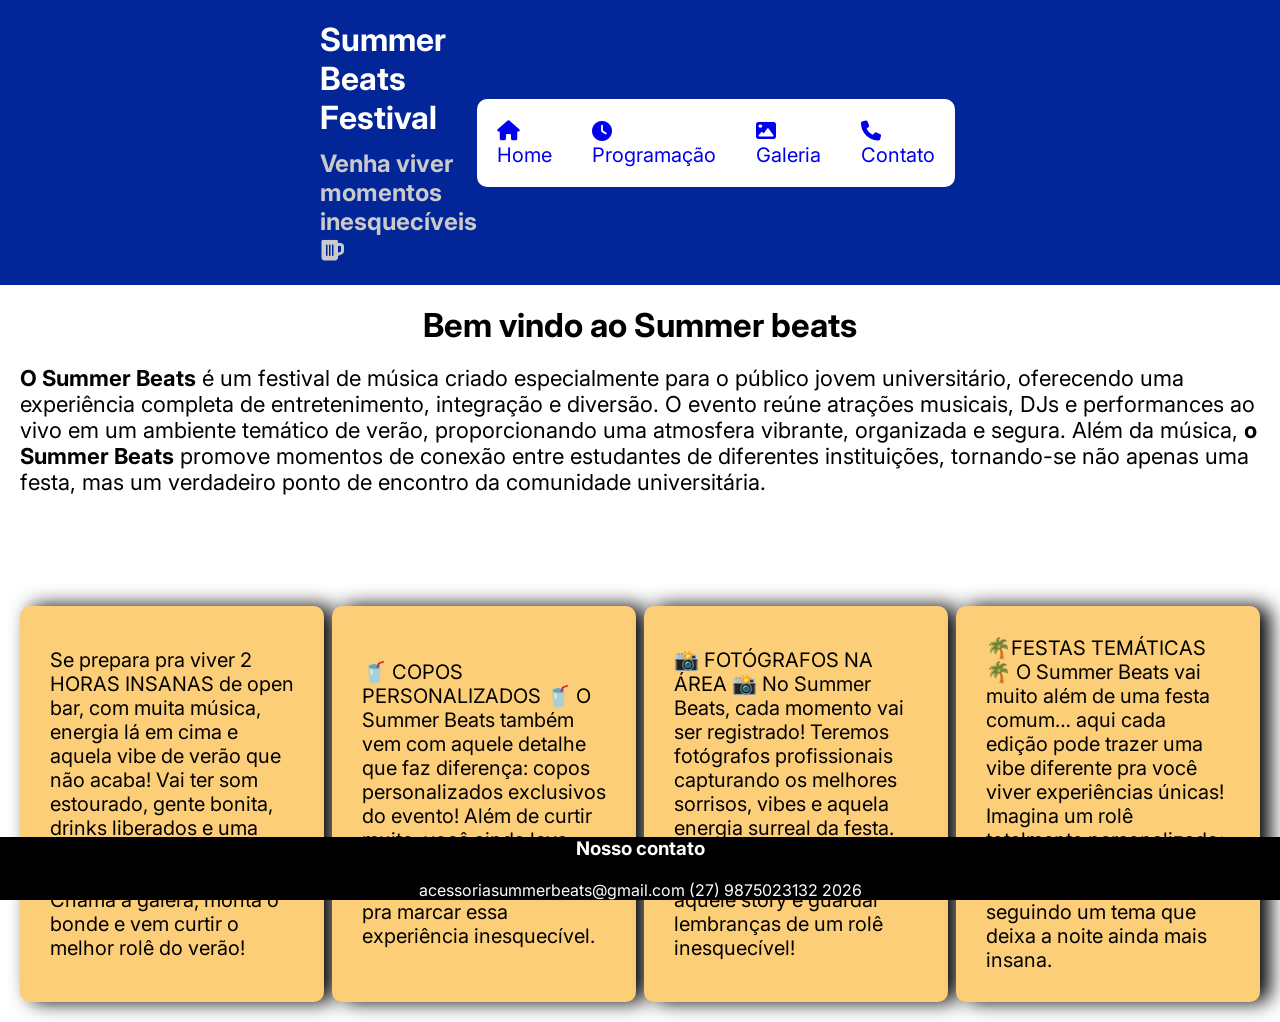
<file: Atividade-website/index.html>
<!DOCTYPE html>
<html lang="pt-br">

<head>
    <meta charset="UTF-8">
    <meta name="viewport" content="width=device-width, initial-scale=1.0">
    <link rel="icon" href="./img/icon.avif">
    <title>Summer Beats Festival</title>

    <link href="https://fonts.googleapis.com/css2?family=Material+Symbols+Outlined" rel="stylesheet" />

    <link rel="stylesheet" href="https://cdnjs.cloudflare.com/ajax/libs/font-awesome/6.5.0/css/all.min.css" />

    <link rel="stylesheet" href="./css/style.css">
</head>

<body>
    <header class="topo">
        <div class="container-cabecalho">
            <!-- nome do evento e seu slogan -->
            <div class="logo">
                <h1 style="color: rgb(255, 255, 255);">Summer Beats Festival </h1>
                <h2>Venha viver momentos inesquecíveis <i class="fa-solid fa-beer-mug-empty"></i></h2>
            </div>
            <!-- barra de navegação com os links -->
            <nav class="navegacao">
                <ul class="menu">
                    <li><a href="./index.html"> <i class="fa-solid fa-house"></i>Home</a></li>
                    <li> <a href="./pagina2.html"><i class="fa-solid fa-clock"></i>Programação</a></li>
                    <li><a href="./pagina3.html"><i class="fa-solid fa-image"></i>Galeria</a></li>
                    <li><a href="./pagina3.html"><i class="fa-solid fa-phone"></i>Contato</a></li>
                </ul>


            </nav>
        </div>
    </header>

    <main>
        <!-- seção 1 com os parágrafos falando sobre o evento -->
        <section class="apresentacao">
            <div class="secao">
                <h1>Bem vindo ao Summer beats</h1>
                <p> <strong>O Summer Beats</strong> é um festival de música criado especialmente para o público
                    jovem
                    universitário,
                    oferecendo uma experiência completa de entretenimento, integração e diversão. O evento reúne
                    atrações musicais, DJs e performances ao vivo em um ambiente temático de verão, proporcionando
                    uma
                    atmosfera vibrante, organizada e segura.
                    Além da música, <strong>o Summer Beats</strong> promove momentos de conexão entre estudantes de
                    diferentes
                    instituições, tornando-se não apenas uma festa, mas um verdadeiro ponto de encontro da
                    comunidade
                    universitária.</p>


            </div>

        </section>

        <!-- seção 2 contendo a lista de diferenciais  sobre o evento -->
        <section class="diferencial">
            <div class="titulo">
                <h2>Diferenciais sobre o nosso evento</h2>
            </div>

            <div class="flex">
                <div class="item">
                    Se prepara pra viver 2 HORAS INSANAS de open bar, com muita
                    música, energia lá em cima e aquela vibe de verão que não acaba! 

                    Vai ter som estourado, gente bonita, drinks liberados e uma experiência que você não vai esquecer
                    tão cedo. Chama a galera, monta o bonde e vem curtir o melhor rolê do verão! 
                </div>

                <div class="item">

                    🥤 COPOS PERSONALIZADOS 🥤

                    O Summer Beats também vem com aquele detalhe que faz diferença: copos personalizados exclusivos do
                    evento! 

                    Além de curtir muito, você ainda leva uma lembrança única pra casa — um copo estiloso pra marcar
                    essa experiência inesquecível. 

                </div>

                <div class="item">
                    📸 FOTÓGRAFOS NA ÁREA 📸

                    No Summer Beats, cada momento vai ser registrado! Teremos fotógrafos profissionais capturando os
                    melhores sorrisos, vibes e aquela energia surreal da festa. 

                    Se prepara pra sair nas fotos mais brabas, postar aquele story e guardar lembranças de um rolê
                    inesquecível! 
                </div>

                <div class="item">
                    🌴FESTAS TEMÁTICAS 🌴

                    O Summer Beats vai muito além de uma festa comum… aqui cada edição pode trazer uma vibe diferente
                    pra você viver experiências únicas! 

                    Imagina um rolê totalmente personalizado: desde a decoração até o estilo da galera, tudo seguindo um
                    tema que deixa a noite ainda mais insana. 

               
                </div>
            </div>
        </section>

    </main>

    <!-- rodapé do nosso site -->
    <footer class="rodape">
        <div class="contato">
            <h3>Nosso contato</h3>
            acessoriasummerbeats@gmail.com
            (27) 9875023132
            2026
        </div>
    </footer>
</body>

</html>
</file>
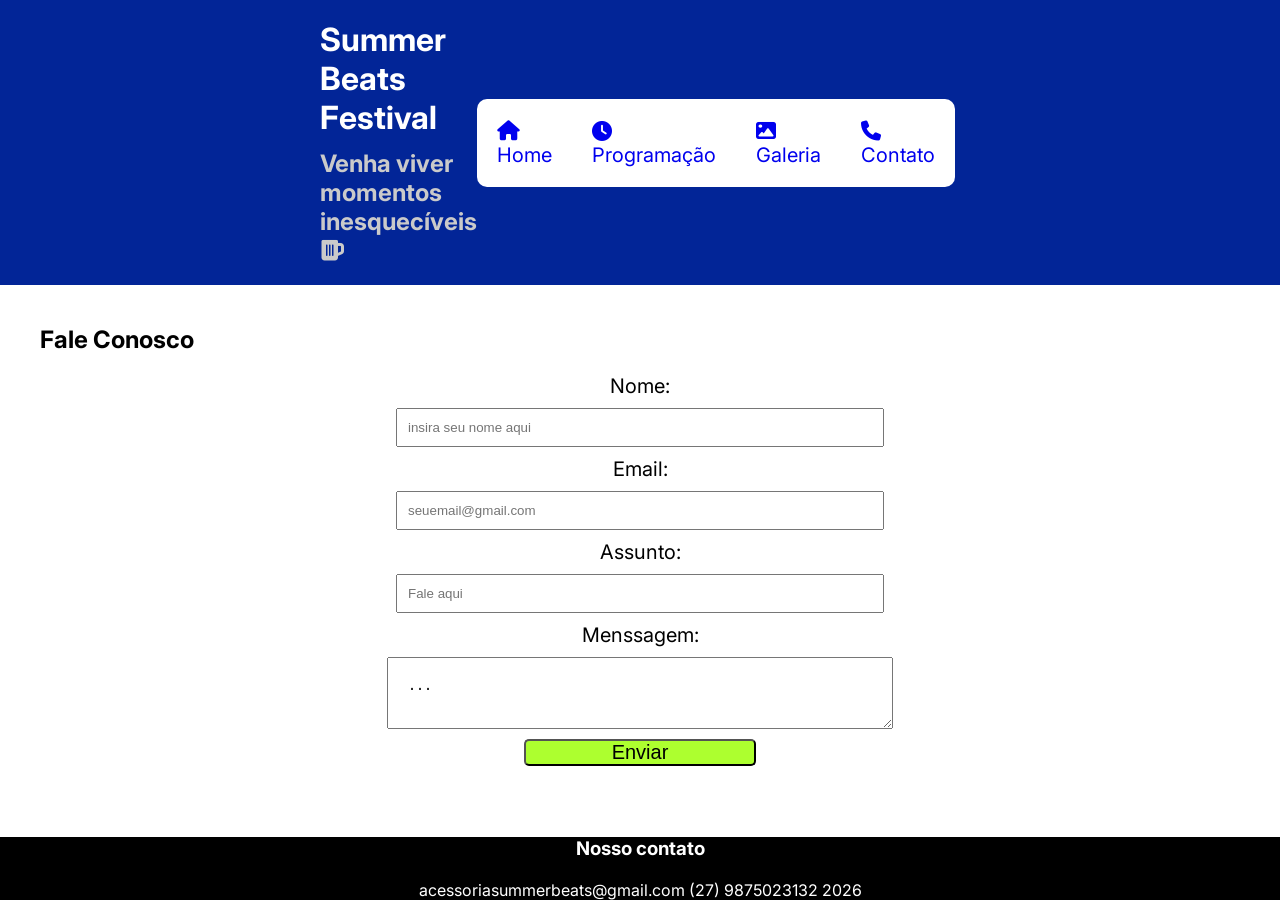
<file: Atividade-website/contato.html>
<!DOCTYPE html>
<html lang="en">

<head>
    <meta charset="UTF-8">
    <meta name="viewport" content="width=device-width, initial-scale=1.0">
    <title>Contato</title>


    <link rel="stylesheet" href="https://cdnjs.cloudflare.com/ajax/libs/font-awesome/6.5.0/css/all.min.css" />

    <link rel="stylesheet" href="./css/style.css">
</head>

<body>
    <header class="topo">
        <div class="container-cabecalho">
            <!-- nome do evento e seu slogan -->
            <div class="logo">
                <h1 style="color: rgb(255, 255, 255);">Summer Beats Festival </h1>
                <h2>Venha viver momentos inesquecíveis <i class="fa-solid fa-beer-mug-empty"></i></h2>
            </div>
            <!-- barra de navegação com os links -->
            <nav class="navegacao ">
                <ul class="menu">
                    <li><a href="./index.html"> <i class="fa-solid fa-house"></i>Home</a></li>
                    <li> <a href="./pagina2.html"><i class="fa-solid fa-clock"></i>Programação</a></li>
                    <li><a href="./pagina3.html"><i class="fa-solid fa-image"></i>Galeria</a></li>
                    <li><a href="./pagina3.html"><i class="fa-solid fa-phone"></i>Contato</a></li>
                </ul>


            </nav>
        </div>
    </header>



    <main class="container">
        <section >


            <h1>Fale Conosco</h1>
            <div class="area-form">
                <form action="" class="form">

                    <label for="">Nome:</label>
                    <input type="text" placeholder="insira seu nome aqui">

                    <label for="">Email:</label>
                    <input type="email" placeholder="seuemail@gmail.com">

                    <label for="">Assunto:</label>
                    <input type="text" placeholder="Fale aqui">

                    <label for="">Menssagem:</label>
                    <textarea name="" id="">...</textarea>

                    <button>Enviar</button>

                </form>
            </div>
        </section>

    </main>


    <!-- rodapé do nosso site -->
    <footer class="rodape">
        <div class="contato">
            <h3>Nosso contato</h3>
            acessoriasummerbeats@gmail.com
            (27) 9875023132
            2026
        </div>
    </footer>


</body>

</html>
</file>
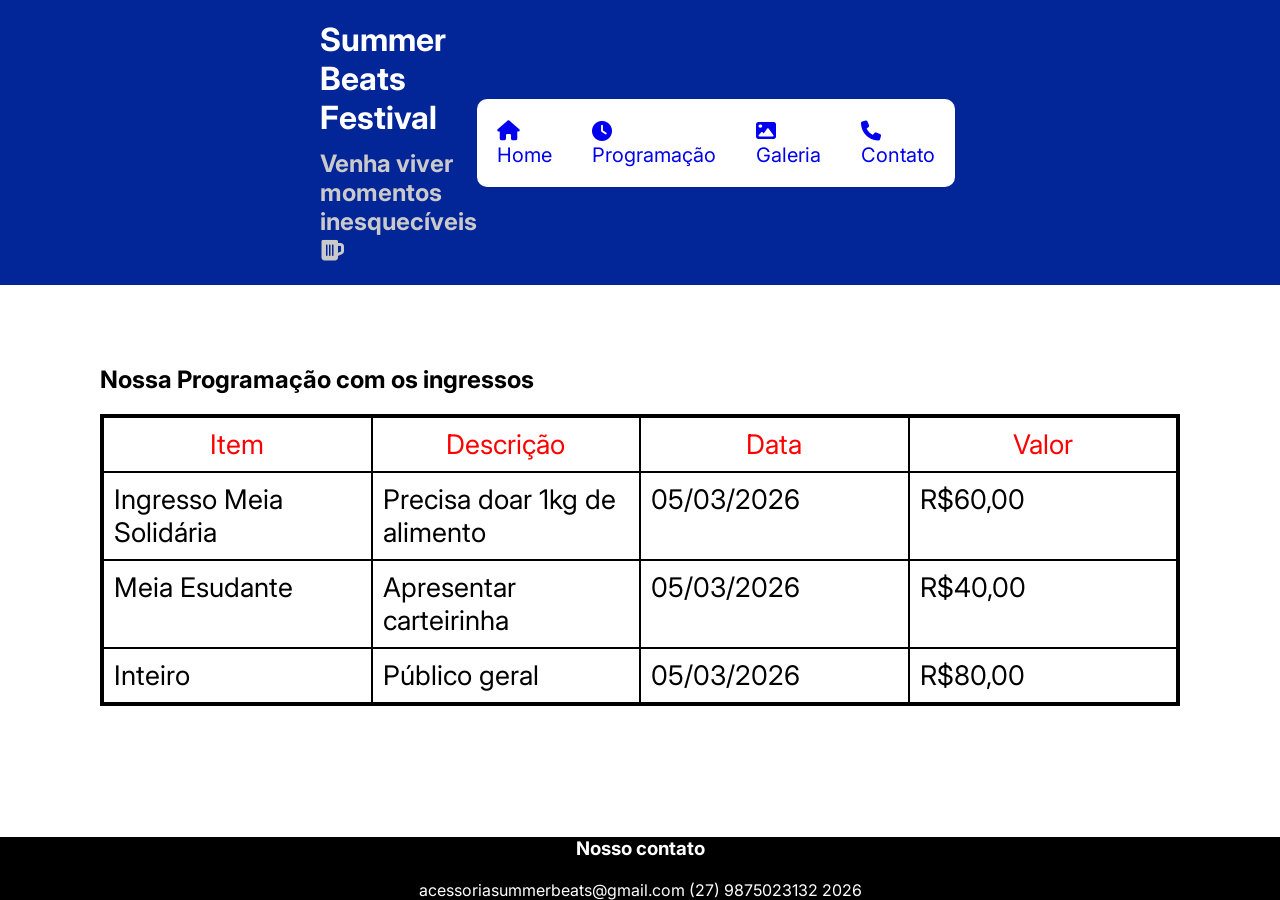
<file: Atividade-website/pagina2.html>
<!DOCTYPE html>
<html lang="en">

<head>
    <meta charset="UTF-8">
    <meta name="viewport" content="width=device-width, initial-scale=1.0">
    <title>Programação</title>

    <link rel="stylesheet" href="https://cdnjs.cloudflare.com/ajax/libs/font-awesome/6.5.0/css/all.min.css" />

    <link rel="stylesheet" href="/Atividade-website/css/style.css">

    <style>
        .programacao {
            padding: 40px;

        }


        .container {
            width: 90%;
            margin: auto;
        }

        .tabela-grid {
            display: grid;
            grid-template-columns: repeat(4, 1fr);
            gap: 0px 0px;
            border: 3px solid black;

        }

        .tabela-grid div {
            border: 1px solid black;
            font-size: 27px;
            padding: 10px;
        }

        .container h1 {
            margin-bottom: 20px;
        }

        .cabecalho-tabela {
            font-size: 70px;
            display: flex;
            justify-content: center;
            color: red;
        }
    </style>
</head>

<body>
    <!-- a mesma header com os links -->
    <header class="topo">
        <div class="container-cabecalho">
            <!-- nome do evento e seu slogan -->
            <div class="logo">
                <h1 style="color: rgb(255, 255, 255);">Summer Beats Festival </h1>
                <h2>Venha viver momentos inesquecíveis <i class="fa-solid fa-beer-mug-empty"></i></h2>
            </div>
            <!-- barra de navegação com os links -->
            <nav class="navegacao">
                <ul class="menu">
                    <li><a href="./index.html"> <i class="fa-solid fa-house"></i>Home</a></li>
                    <li> <a href="./pagina2.html"><i class="fa-solid fa-clock"></i>Programação</a></li>
                    <li><a href="./pagina3.html"><i class="fa-solid fa-image"></i>Galeria</a></li>
                    <li><a href="./pagina3.html"><i class="fa-solid fa-phone"></i>Contato</a></li>

                </ul>


            </nav>
        </div>
    </header>

    <main>

        <section class="programacao">
            <div class="container">



                <h1>Nossa Programação com os ingressos</h1>
                <div class="tabela-grid">

                    <div class="cabecalho-tabela">Item</div>
                    <div class="cabecalho-tabela">Descrição</div>
                    <div class="cabecalho-tabela">Data</div>
                    <div class="cabecalho-tabela">Valor</div>



                    <div>Ingresso Meia Solidária</div>
                    <div>Precisa doar 1kg de alimento</div>
                    <div>05/03/2026</div>
                    <div>R$60,00</div>

                    <div>Meia Esudante</div>
                    <div>Apresentar carteirinha</div>
                    <div>05/03/2026</div>
                    <div>R$40,00</div>


                    <div>Inteiro</div>
                    <div>Público geral</div>
                    <div>05/03/2026</div>
                    <div>R$80,00</div>



                </div>






            </div>

        </section>






    </main>


    <!-- rodapé do nosso site -->
    <footer class="rodape ">
        <div class="contato">
            <h3>Nosso contato</h3>
            acessoriasummerbeats@gmail.com
            (27) 9875023132
            2026
        </div>
    </footer>


</body>

</html>
</file>
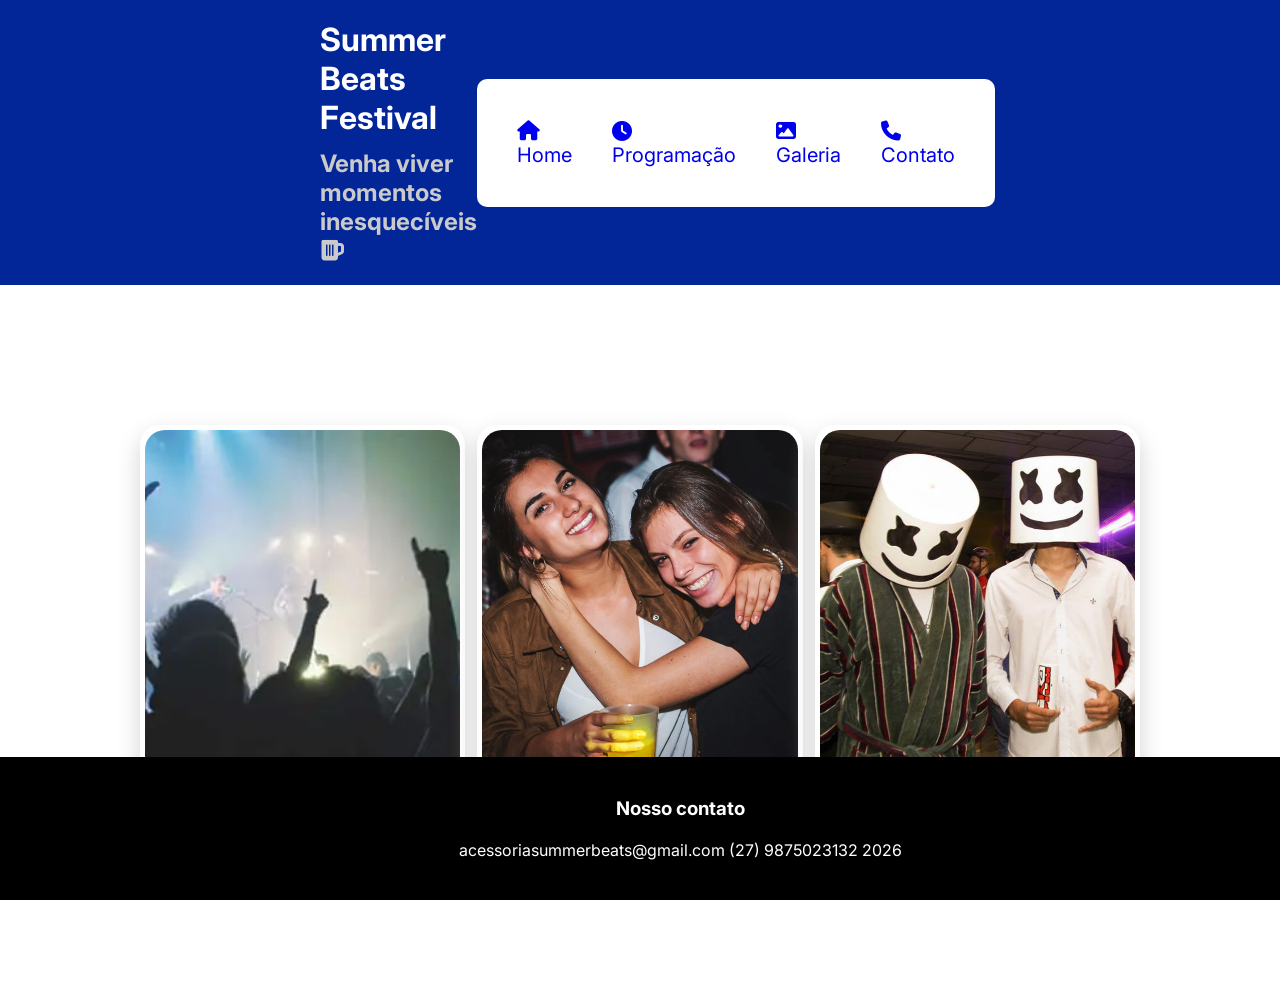
<file: Atividade-website/pagina3.html>
<!DOCTYPE html>
<html lang="pt-br">

<head>
    <meta charset="UTF-8">
    <meta name="viewport" content="width=device-width, initial-scale=1.0">
    <title>Galeria</title>

    <link rel="stylesheet" href="https://cdnjs.cloudflare.com/ajax/libs/font-awesome/6.5.0/css/all.min.css" />



    <link rel="stylesheet" href="./css/style.css">
</head>

<body>
    <header class="topo">
        <div class="container-cabecalho">
            <!-- nome do evento e seu slogan -->
            <div class="logo">
                <h1 style="color: rgb(255, 255, 255);">Summer Beats Festival </h1>
                <h2>Venha viver momentos inesquecíveis <i class="fa-solid fa-beer-mug-empty"></i></h2>
            </div>
            <!-- barra de navegação com os links -->
            <nav class="navegacao container">
                <ul class="menu">
                    <li><a href="./index.html"> <i class="fa-solid fa-house"></i>Home</a></li>
                    <li> <a href="./pagina2.html"><i class="fa-solid fa-clock"></i>Programação</a></li>
                    <li><a href="./pagina3.html"><i class="fa-solid fa-image"></i>Galeria</a></li>
                    <li><a href="./contato.html"><i class="fa-solid fa-phone"></i>Contato</a></li>
                </ul>


            </nav>
        </div>
    </header>

    <main>

        <article>

            <div class="foto-grid">
                <figure class="foto">
                    <img src="./img/evento.webp" alt="Pessoas curtindo o evento" height="200px">
                    <figcaption>Imagens Do publico curtindo o ultimo show que teve de rock</figcaption>
                </figure>

                <figure class="foto">
                    <img src="./img/Universitárias.webp" alt="Universitárias" width="400px" height="200px">
                    <figcaption>Uma foto tirada das nossas Universitárias no show</figcaption>

                </figure>

                <figure class="foto">
                    <img src="./img/Fantasia.jpg" alt="Alunos fantasiados com o tema" width="400px" height="200px">
                    <figcaption>Fotos dos Alunos Fantasiados Quando o Evento teve o Tema Sobre fantasia</figcaption>
                </figure>
            </div>
        </article>




    </main>

    <footer class="rodape container">
        <div class="contato">
            <h3>Nosso contato</h3>
            acessoriasummerbeats@gmail.com
            (27) 9875023132
            2026
        </div>
    </footer>


</body>

</html>
</file>
<file: Atividade-website/css/style.css>
@import url('https://fonts.googleapis.com/css2?family=Inter:ital,opsz,wght@0,14..32,100..900;1,14..32,100..900&display=swap');

*{
    margin: 0;
    padding: 0;
}

body{
    
    font-family: "Inter", sans-serif;
}

a{
    text-decoration: none;
}





.topo{
    background-color: rgb(2, 37, 151);
    color: rgb(202, 202, 202);
    position: sticky;
    padding: 20px;
}

.menu{
    list-style: none;
    display: flex;
    gap: 40px;
    font-size: 20px;
    
}

.container-cabecalho{
    display: flex;
    justify-content: space-between;
    align-items: center;
}

.navegacao{
    background-color: #fff;
    padding: 20px;
    margin-right: 400px;
    border-radius: 10px;
}

.logo{
    margin-left: 300px;
    display: flex;
    flex-direction: column;
    justify-content: center;
    gap: 12px;
}

.apresentacao{
    background-color: #fff;
    color: black;
    padding: 20px;
}

.secao{
    display: flex;
    flex-direction: column;
    justify-content: center;
    align-items: center;
    gap: 20px;
    font-size: 22px;
}


.diferencial{
    
    padding: 20px;
}

.flex{
   display: flex;
   gap: 8px;

}

.titulo{
    color: rgb(255, 255, 255);
    font-size: 20px;
}
.item{
    margin-top: 35px;
    background-color: rgb(253, 206, 120);
    box-shadow: 10px 0 20px black;
    padding: 30px;
    display: flex;
    justify-content: center;
    align-items: center;
    font-size: 20px;
    flex-direction: column;
    width: 40%;
    gap: 10px;
    border-radius: 10px;
}

.rodape{
    background-color: black;
    color: white;
    
    position: absolute;
    bottom: 0;
    width: 100%;
   
}

.contato{
   
    display: flex;
    flex-direction: column;
    justify-content: center;
    align-items: center;
    gap: 20px;
   
}

.foto-grid{
    padding: 140px;
    display: grid;
    grid-template-columns: repeat(3,1fr);
    gap: 12px;
}

.foto{
    flex: 1 1 260px;
    background-color: white;
    border-radius: 20px;
    box-shadow: 0 10px 25px lightgray;
    padding: 5px;
    font-size: 23px;

}

.foto img{
    border-top-left-radius: 20px;
    border-top-right-radius: 20px;
    width: 100%;
    height: 330px;
    object-fit: cover;
   
}

.area-form{
  
    padding: 20px;
    display: flex;
    align-items: center;
    justify-content: center;
    font-size: 20px;
    
}

.form{
    width: 100%;
    display: flex;
    flex-direction: column;
    gap: 10px;
    align-items: center;
}

.form button{
    background-color: greenyellow;
    width: 20%;
    height: 20%;
    font-size: 20px;
    border-radius: 5px;
   
}

.form textarea {
    width: 40%;
    padding: 20px;
}

.form input{
    width: 40%;
    padding: 10px;
}

.container{
    padding: 40px;
}
</file>
